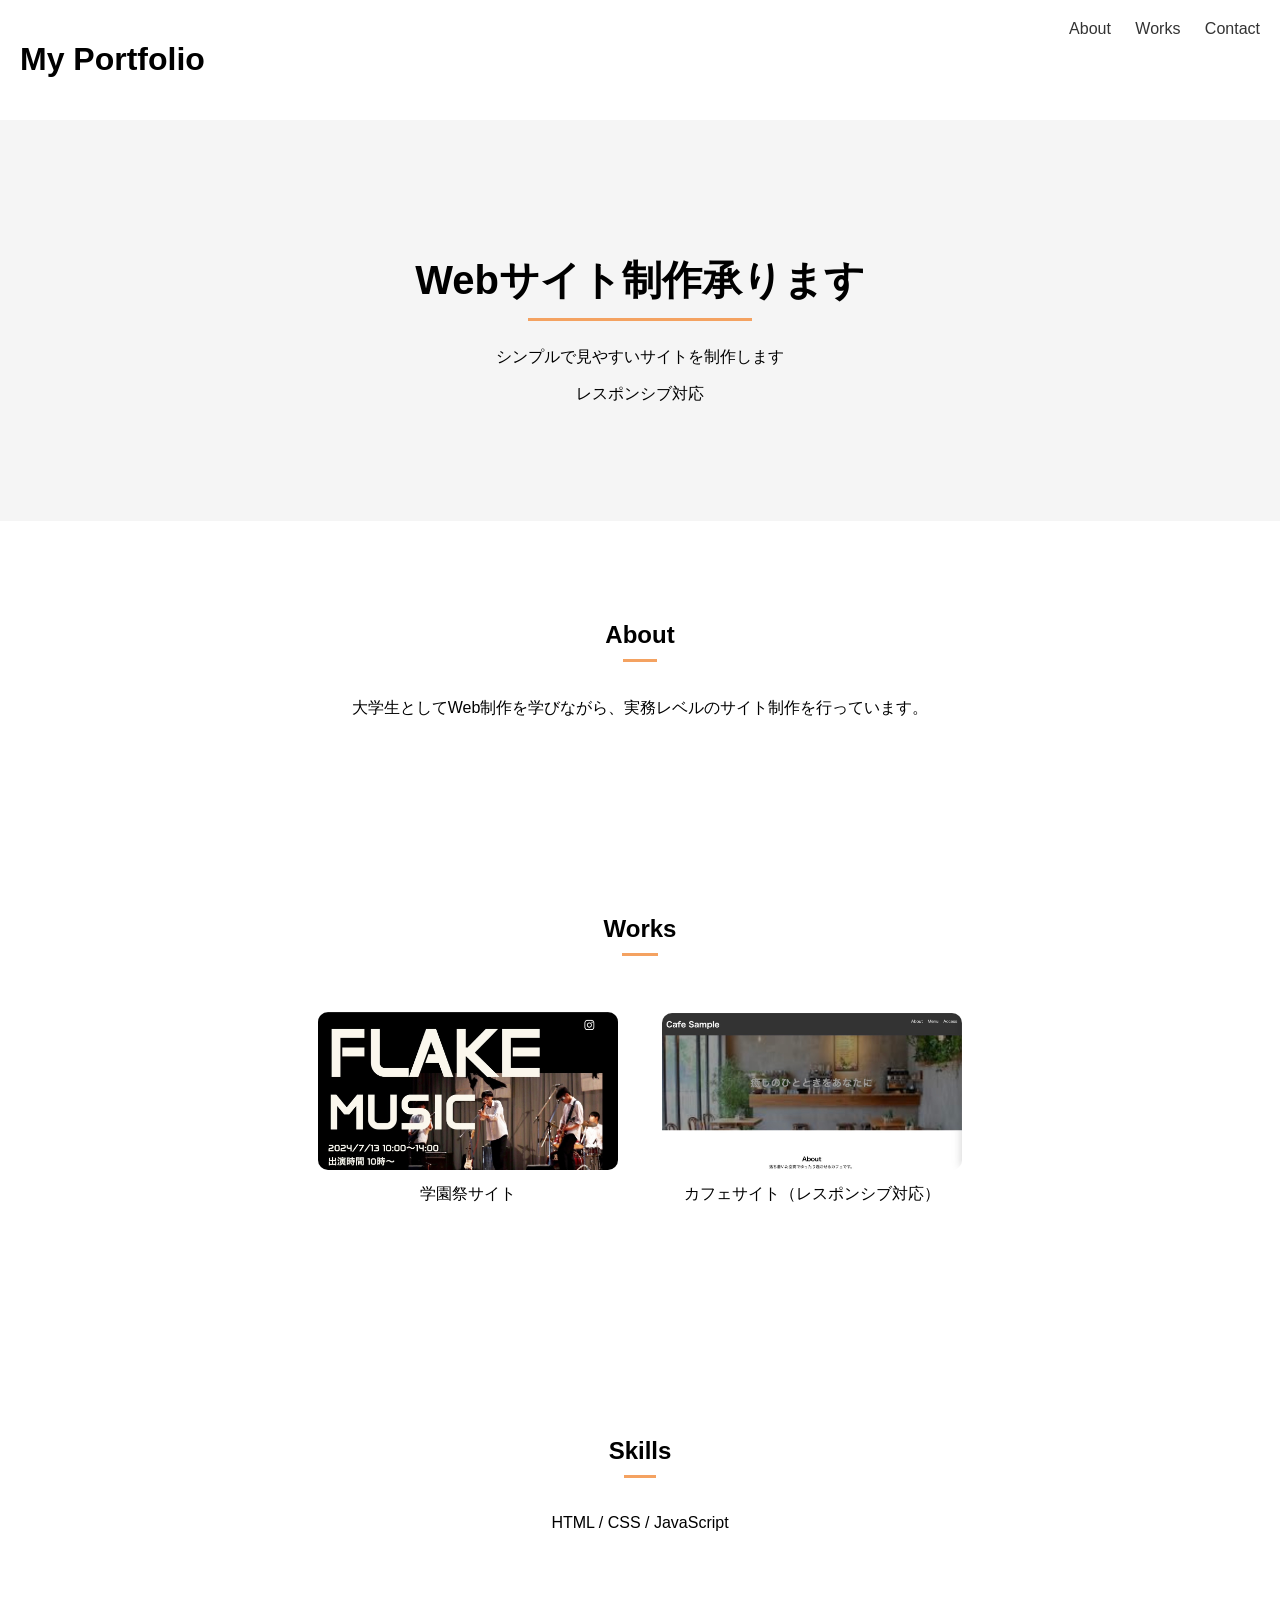
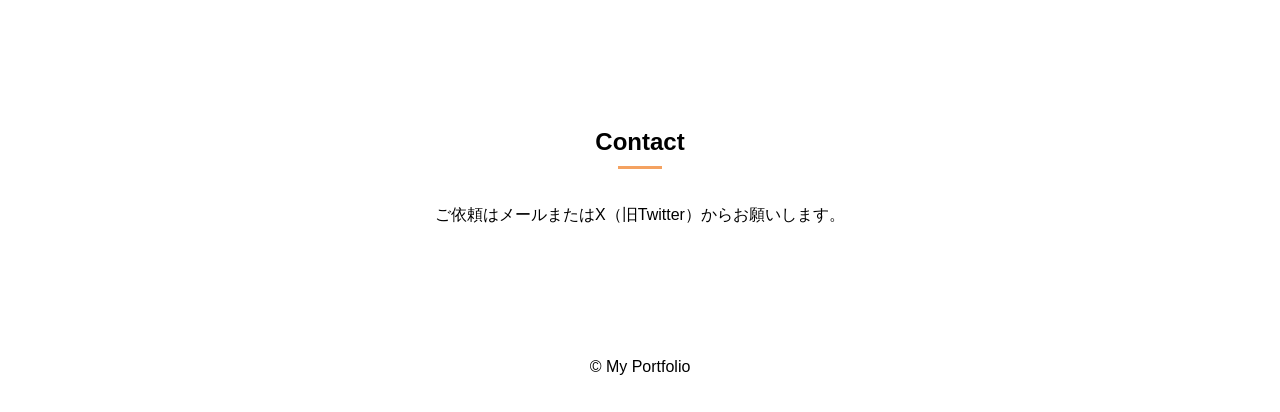
<file: index.html>
<!DOCTYPE html>
<html lang="ja">
<head>
  <meta charset="UTF-8">
  <title>Portfolio</title>
  <meta name="viewport" content="width=device-width, initial-scale=1.0">
  <link rel="stylesheet" href="style.css">
</head>
<body>

<header>
  <h1>My Portfolio</h1>
  <nav>
    <a href="#about">About</a>
    <a href="#works">Works</a>
    <a href="#contact">Contact</a>
  </nav>
</header>

<section class="hero">
  <h2>Webサイト制作承ります</h2>
  <p>シンプルで見やすいサイトを制作します</p>
  <p>レスポンシブ対応</p>
</section>

<section id="about" class="section">
  <h2>About</h2>
  <p>大学生としてWeb制作を学びながら、実務レベルのサイト制作を行っています。</p>
</section>

<section id="works" class="section">
  <h2>Works</h2>
  <p>
    <div class="work">
      <a href="https://ryo-t17.github.io/schoolfes_music/" target="_blank">
      <img src="images/work1.jpg">
      </a>
      <p>学園祭サイト</p>
    </div>

    <div class="work">
      <a href="https://ryo-t17.github.io/cafe_sample/" target="_blank">
        <img src="images/work2.jpg">
      </a>
      <p>カフェサイト（レスポンシブ対応）</p>
    </div>
  </p>

</section>

<section class="section">
  <h2>Skills</h2>
  <p>HTML / CSS / JavaScript</p>
</section>

<section id="contact" class="section">
  <h2>Contact</h2>
  <p>ご依頼はメールまたはX（旧Twitter）からお願いします。</p>
</section>

<footer>
  <p>© My Portfolio</p>
</footer>

</body>
</html>
</file>
<file: style.css>
body {
  font-family: sans-serif;
  margin: 0;
}

header {
  display: flex;
  justify-content: space-between;
  padding: 20px;
}

nav a {
  margin-left: 20px;
  text-decoration: none;
  color: #333;
}

.hero {
  text-align: center;
  padding: 100px 20px;
  background: #f5f5f5;
}

.section {
  padding: 80px 20px;
  text-align: center;
}

.work img {
  width: 300px;
  border-radius: 10px;
  transition: 0.3s;
}

.work img:hover {
  transform: scale(1.05);
}

footer {
  text-align: center;
  padding: 20px;
}

nav a {
  position: relative;
  text-decoration: none;
  color: #333;
  margin-left: 20px;
  transition: 0.3s;
}

nav a::after {
  content: "";
  position: absolute;
  left: 0;
  bottom: -5px;
  width: 0%;
  height: 2px;
  background: #333;
  transition: 0.3s;
}

nav a:hover::after {
  width: 100%;
}

.work {
  display: inline-block;
  margin: 20px;
  transition: 0.3s;
}

.work img {
  width: 300px;
  border-radius: 10px;
  transition: 0.3s;
}

.work:hover img {
  transform: scale(1.05);
  filter: brightness(0.8);
}

.work p {
  margin-top: 10px;
  transition: 0.3s;
}

.work:hover p {
  color: #f4a261;
}

.btn {
  display: inline-block;
  padding: 10px 20px;
  background: #333;
  color: #fff;
  border-radius: 5px;
  text-decoration: none;
  transition: 0.3s;
}

.btn:hover {
  background: #f4a261;
  transform: translateY(-3px);
}

h2 {
  position: relative;
  display: inline-block;
}

h2::after {
  content: "";
  display: block;
  width: 50%;
  height: 3px;
  background: #f4a261;
  margin: 10px auto 0;
  transition: 0.3s;
}

h2:hover::after {
  width: 80%;
}

.work {
  cursor: pointer;
}

.hero h2 {
  font-size: 2.5rem;
  margin-bottom: 10px;
}
</file>
